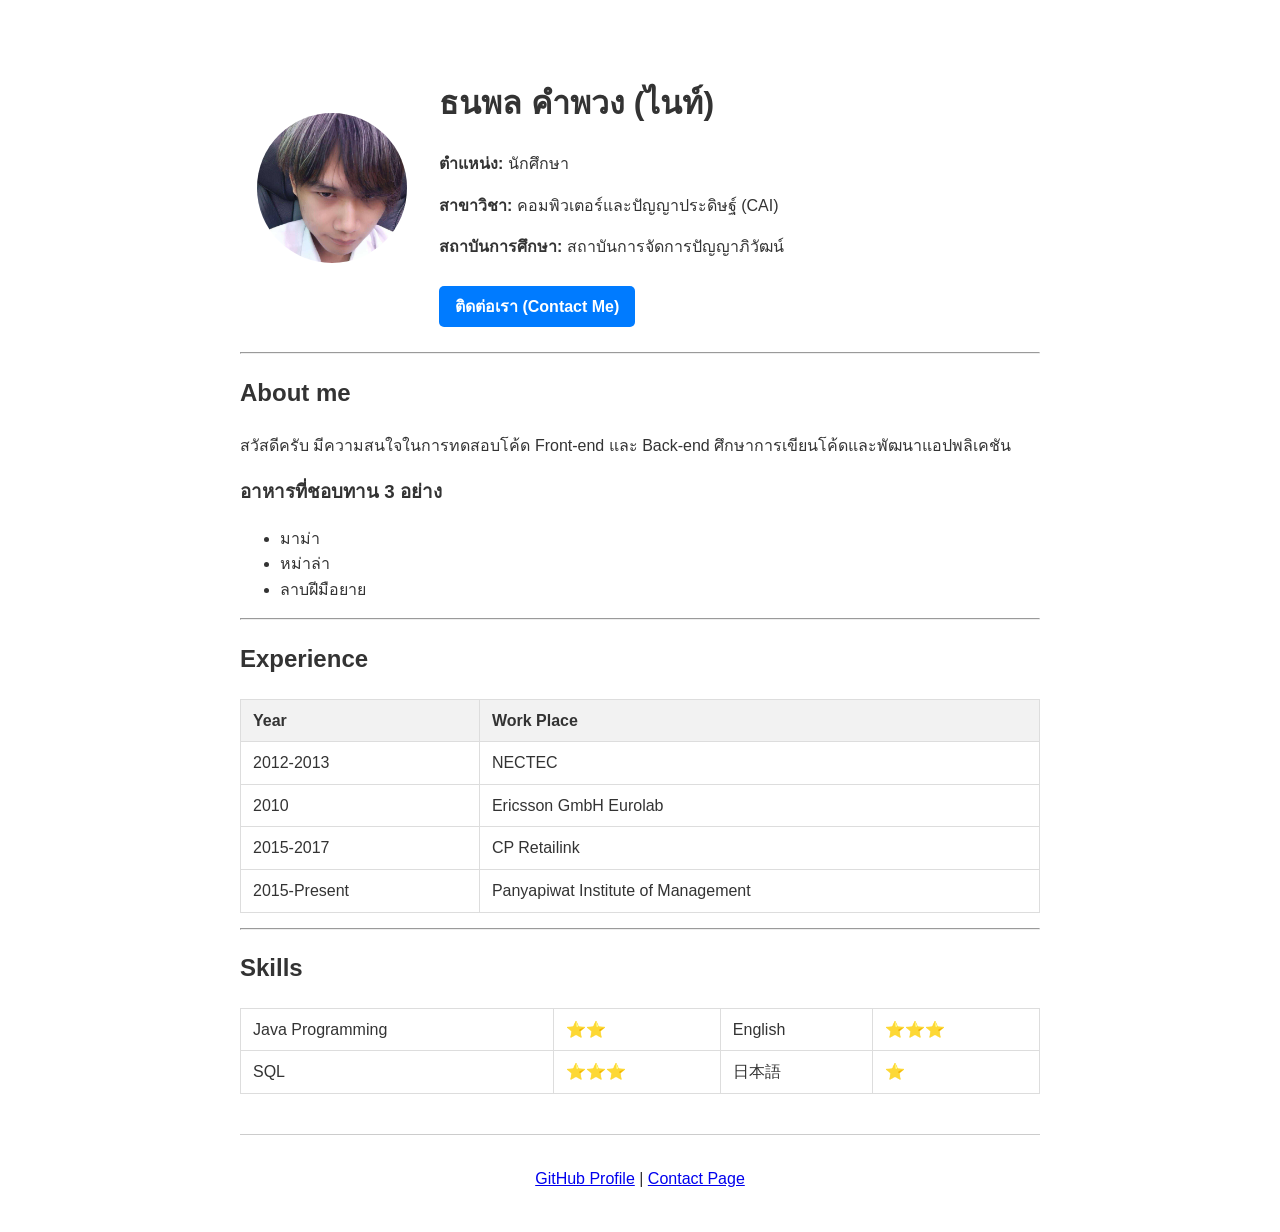
<file: index.html>
<!DOCTYPE html>
<html lang="th">
<head>
    <meta charset="UTF-8">
    <title>My Profile v2</title>
    <link rel="stylesheet" href="styles.css">
</head>
<body>

    <!-- จัด layout ในรูปแบบ Table ตามโจทย์หน้า -->
    <table class="profile-layout">
        <tr>
            <td>
                <!-- รูป profile เป็นวงกลม -->
                <img src="Gu.png" alt="Profile" width="300" class="profile-img">
            </td>
            <td>
                <h1>ธนพล คำพวง (ไนท์)</h1>
                <p><strong>ตำแหน่ง:</strong> นักศึกษา</p>
                <p><strong>สาขาวิชา:</strong> คอมพิวเตอร์และปัญญาประดิษฐ์ (CAI)</p>
                <p><strong>สถาบันการศึกษา:</strong> สถาบันการจัดการปัญญาภิวัฒน์</p>
                <a href="contact.html" class="btn-contact">ติดต่อเรา (Contact Me)</a>
            </td>
        </tr>
    </table>

    <hr>

    <h2>About me</h2>
    <p>สวัสดีครับ มีความสนใจในการทดสอบโค้ด Front-end และ Back-end ศึกษาการเขียนโค้ดและพัฒนาแอปพลิเคชัน</p>

    <!-- อาหารที่ชอบทาน 3 อย่าง โดยใช้ ol หรือ ul -->
    <h3>อาหารที่ชอบทาน 3 อย่าง</h3>
    <ul>
        <li>มาม่า</li>
        <li>หม่าล่า</li>
        <li>ลาบฝีมือยาย</li>
    </ul>

    <hr>

    <!-- ประสบการณ์การทำงาน -->
    <h2>Experience</h2>
    <table class="data-table">
        <thead>
            <tr>
                <th>Year</th>
                <th>Work Place</th>
            </tr>
        </thead>
        <tbody>
            <tr><td>2012-2013</td><td>NECTEC</td></tr>
            <tr><td>2010</td><td>Ericsson GmbH Eurolab</td></tr>
            <tr><td>2015-2017</td><td>CP Retailink</td></tr>
            <tr><td>2015-Present</td><td>Panyapiwat Institute of Management</td></tr>
        </tbody>
    </table>

    <hr>

    <!-- ตาราง Skills 4 Column ตามโจทย์หน้า -->
    <h2>Skills</h2>
    <table class="data-table">
        <tr>
            <td>Java Programming</td>
            <td>⭐⭐</td>
            <td>English</td>
            <td>⭐⭐⭐</td>
        </tr>
        <tr>
            <td>SQL</td>
            <td>⭐⭐⭐</td>
            <td>日本語</td>
            <td>⭐</td>
        </tr>
    </table>

    <!-- Footer -->
    <footer>
        <p>
            <a href="https://github.com" target="_blank">GitHub Profile</a> | 
            <a href="contact.html">Contact Page</a>
        </p>
    </footer>

</body>
</html>
</file>
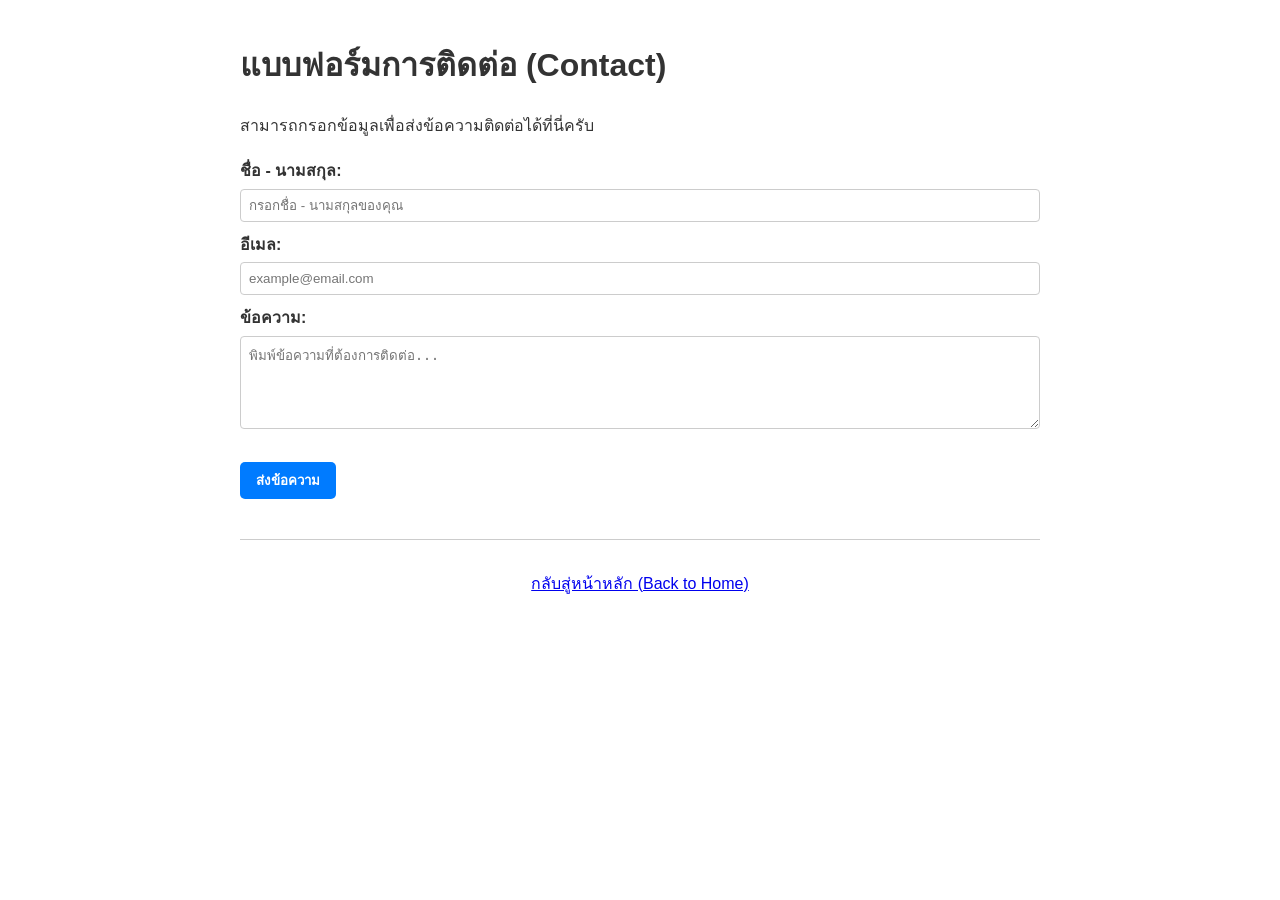
<file: contact.html>
<!DOCTYPE html>
<html lang="th">
<head>
    <meta charset="UTF-8">
    <meta name="viewport" content="width=device-width, initial-scale=1.0">
    <title>Contact Me</title>
    <!-- ใช้ CSS ร่วมกับ index.html ตามที่โจทย์ระบุ -->
    <link rel="stylesheet" href="styles.css">
</head>
<body>

    <h1>แบบฟอร์มการติดต่อ (Contact)</h1>
    <p>สามารถกรอกข้อมูลเพื่อส่งข้อความติดต่อได้ที่นี่ครับ</p>

    <form class="contact-form" action="#" method="post">
        <div>
            <label for="name">ชื่อ - นามสกุล:</label>
            <input type="text" id="name" name="name" required placeholder="กรอกชื่อ - นามสกุลของคุณ">
        </div>
        <div>
            <label for="email">อีเมล:</label>
            <input type="email" id="email" name="email" required placeholder="example@email.com">
        </div>
        <div>
            <label for="message">ข้อความ:</label>
            <textarea id="message" name="message" rows="5" required placeholder="พิมพ์ข้อความที่ต้องการติดต่อ..."></textarea>
        </div>
        <div style="margin-top: 15px;">
            <button type="submit" class="btn-contact" style="border: none; cursor: pointer;">ส่งข้อความ</button>
        </div>
    </form>

    <footer>
        <p><a href="index.html">กลับสู่หน้าหลัก (Back to Home)</a></p>
    </footer>

</body>
</html>
</file>
<file: styles.css>
body {
    font-family: Arial, sans-serif;
    line-height: 1.6;
    margin: 40px auto;
    max-width: 800px;
    padding: 0 20px;
    color: #333;
}

/* ทำให้รูป profile เป็นวงกลมตามโจทย์ */
.profile-img {
    width: 150px;
    height: 150px;
    border-radius: 50%;
    object-fit: cover;
}

/* ตอบ Challenge: ใส่ padding บน td เพื่อเว้นระยะห่างระหว่างรูปกับข้อความ */
.profile-layout td {
    padding: 15px;
    vertical-align: middle;
}

/* ปรับแต่งตารางประสบการณ์และทักษะ */
table.data-table {
    width: 100%;
    border-collapse: collapse;
    margin: 15px 0;
}

table.data-table th, table.data-table td {
    border: 1px solid #ddd;
    padding: 8px 12px;
    text-align: left;
}

table.data-table th {
    background-color: #f2f2f2;
}

/* สไตล์ปุ่มลิงก์ Contact */
.btn-contact {
    display: inline-block;
    padding: 8px 16px;
    background-color: #007bff;
    color: white;
    text-decoration: none;
    border-radius: 5px;
    font-weight: bold;
    margin-top: 10px;
}

.btn-contact:hover {
    background-color: #0056b3;
}

/* สไตล์ฟอร์มในหน้า contact.html */
.contact-form {
    margin-top: 20px;
}

.contact-form label {
    display: block;
    margin-top: 10px;
    font-weight: bold;
}

.contact-form input, .contact-form textarea {
    width: 100%;
    padding: 8px;
    margin-top: 5px;
    box-sizing: border-box;
    border: 1px solid #ccc;
    border-radius: 4px;
}

footer {
    margin-top: 40px;
    padding-top: 15px;
    border-top: 1px solid #ccc;
    text-align: center;
}
</file>
